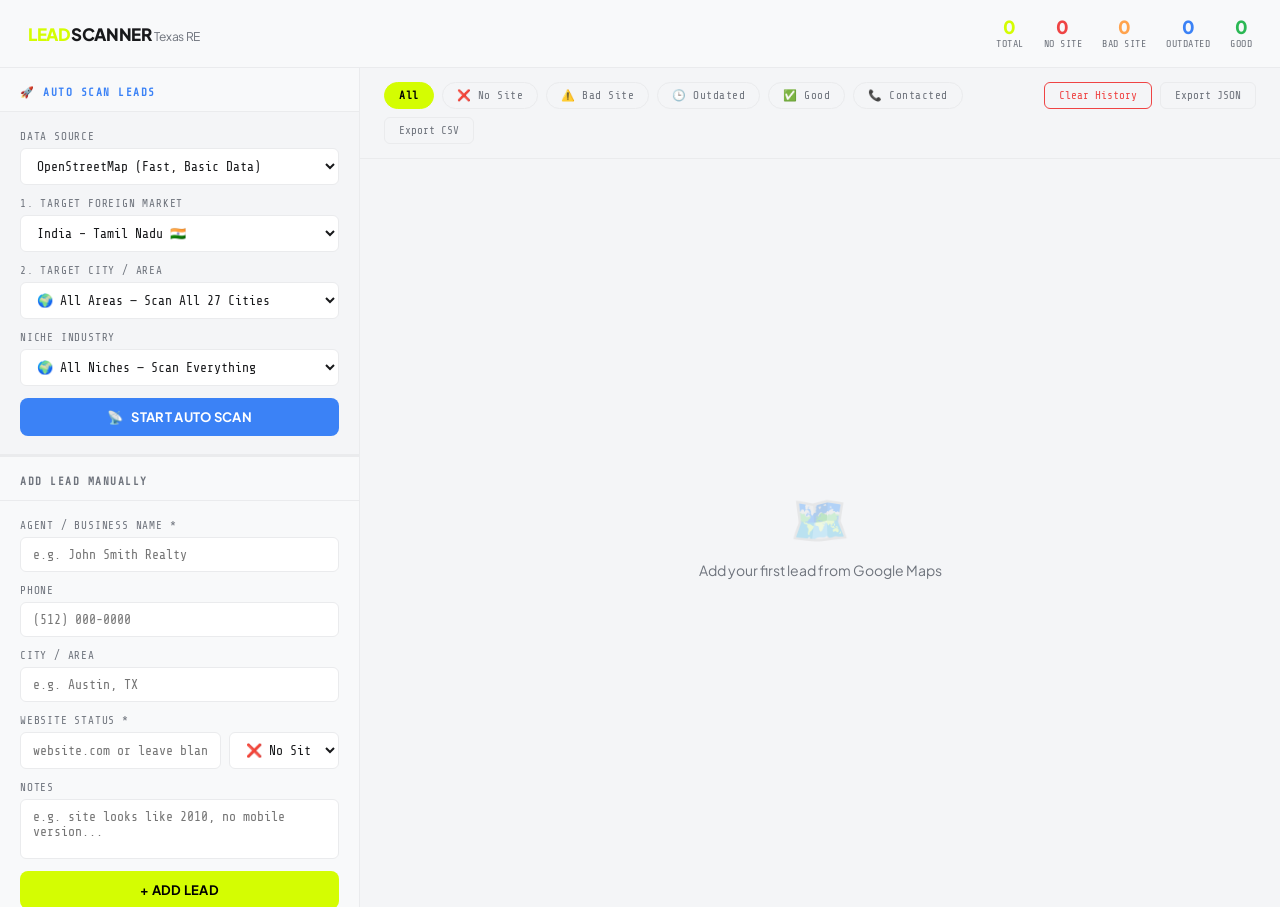
<file: re-lead-qualifier.html>
<!DOCTYPE html>
<html lang="en">
<head>
<meta charset="UTF-8">
<meta name="viewport" content="width=device-width, initial-scale=1.0">
<title>RE Lead Qualifier</title>
<link href="https://fonts.googleapis.com/css2?family=Plus+Jakarta+Sans:wght@400;600;700;800&family=Share+Tech+Mono&display=swap" rel="stylesheet">
<style>
  *, *::before, *::after { box-sizing: border-box; margin: 0; padding: 0; }

  :root {
    --bg: #f4f5f7;
    --surface: #f8f9fa;
    --card: #ffffff;
    --border: #eaebed;
    --accent: #d4fd02;
    --green: #2bb854;
    --red: #ef4444;
    --orange: #ffa34d;
    --blue: #3b82f6;
    --text: #18191b;
    --muted: #6e737c;
    --font: 'Plus Jakarta Sans', sans-serif;
    --mono: 'Share Tech Mono', monospace;
  }

  body {
    background: var(--bg);
    color: var(--text);
    font-family: var(--font);
    min-height: 100vh;
    padding: 0;
  }

  /* HEADER */
  header {
    background: var(--surface);
    border-bottom: 1px solid var(--border);
    padding: 18px 28px;
    display: flex;
    align-items: center;
    justify-content: space-between;
    position: sticky;
    top: 0;
    z-index: 100;
  }
  .logo {
    font-size: 17px;
    font-weight: 800;
    letter-spacing: -0.3px;
    color: var(--accent);
  }
  .logo span { color: var(--text); }
  .stats-bar {
    display: flex;
    gap: 20px;
  }
  .stat {
    display: flex;
    flex-direction: column;
    align-items: center;
    gap: 2px;
  }
  .stat-num {
    font-size: 18px;
    font-weight: 800;
    line-height: 1;
  }
  .stat-label {
    font-size: 10px;
    color: var(--muted);
    font-family: var(--mono);
    text-transform: uppercase;
    letter-spacing: 0.5px;
  }
  .s-green { color: var(--green); }
  .s-red { color: var(--red); }
  .s-orange { color: var(--orange); }
  .s-blue { color: var(--blue); }
  .s-accent { color: var(--accent); }

  /* LAYOUT */
  .app {
    display: grid;
    grid-template-columns: 360px 1fr;
    height: calc(100vh - 61px);
  }

  /* LEFT PANEL */
  .panel-left {
    background: var(--surface);
    border-right: 1px solid var(--border);
    display: flex;
    flex-direction: column;
    overflow: hidden;
  }

  .panel-title {
    font-size: 11px;
    font-weight: 700;
    letter-spacing: 1.5px;
    text-transform: uppercase;
    color: var(--muted);
    font-family: var(--mono);
    padding: 18px 20px 12px;
    border-bottom: 1px solid var(--border);
  }

  .form-area {
    padding: 18px 20px;
    display: flex;
    flex-direction: column;
    gap: 12px;
    border-bottom: 1px solid var(--border);
  }

  .field {
    display: flex;
    flex-direction: column;
    gap: 5px;
  }
  label {
    font-size: 11px;
    color: var(--muted);
    font-family: var(--mono);
    text-transform: uppercase;
    letter-spacing: 0.8px;
  }
  input, select, textarea {
    background: var(--card);
    border: 1px solid var(--border);
    color: var(--text);
    font-family: var(--mono);
    font-size: 13px;
    padding: 9px 12px;
    border-radius: 6px;
    outline: none;
    transition: border-color 0.15s;
    width: 100%;
  }
  input:focus, select:focus, textarea:focus {
    border-color: var(--accent);
  }
  select option { background: var(--card); }
  textarea { resize: none; height: 60px; }

  .website-row {
    display: grid;
    grid-template-columns: 1fr 110px;
    gap: 8px;
  }

  .btn-add {
    background: var(--accent);
    color: #000;
    font-family: var(--font);
    font-size: 13px;
    font-weight: 700;
    padding: 11px;
    border: none;
    border-radius: 8px;
    cursor: pointer;
    transition: opacity 0.15s, transform 0.1s;
    letter-spacing: 0.3px;
  }
  .btn-add:hover { opacity: 0.88; transform: translateY(-1px); }
  .btn-add:active { transform: translateY(0); }

  /* QUICK TIPS */
  .quick-tips {
    padding: 14px 20px;
    flex: 1;
    overflow-y: auto;
  }
  .tips-title {
    font-size: 11px;
    font-weight: 700;
    letter-spacing: 1.2px;
    text-transform: uppercase;
    color: var(--muted);
    font-family: var(--mono);
    margin-bottom: 12px;
  }
  .tip {
    display: flex;
    gap: 10px;
    margin-bottom: 10px;
    align-items: flex-start;
  }
  .tip-icon { font-size: 14px; flex-shrink: 0; margin-top: 1px; }
  .tip-text { font-size: 12px; color: var(--muted); line-height: 1.5; }
  .tip-text strong { color: var(--text); }

  /* RIGHT PANEL */
  .panel-right {
    display: flex;
    flex-direction: column;
    overflow: hidden;
  }

  /* FILTERS */
  .filter-bar {
    padding: 14px 24px;
    border-bottom: 1px solid var(--border);
    display: flex;
    gap: 8px;
    align-items: center;
    flex-wrap: wrap;
  }
  .filter-btn {
    font-family: var(--mono);
    font-size: 11px;
    padding: 6px 14px;
    border-radius: 100px;
    border: 1px solid var(--border);
    background: transparent;
    color: var(--muted);
    cursor: pointer;
    transition: all 0.15s;
    letter-spacing: 0.5px;
  }
  .filter-btn:hover { border-color: var(--accent); color: var(--accent); }
  .filter-btn.active { background: var(--accent); color: #000; border-color: var(--accent); font-weight: 700; }

  .spacer { flex: 1; }
  .btn-export {
    font-family: var(--mono);
    font-size: 11px;
    padding: 6px 14px;
    border-radius: 6px;
    border: 1px solid var(--border);
    background: transparent;
    color: var(--muted);
    cursor: pointer;
    transition: all 0.15s;
  }
  .btn-export:hover { color: var(--text); border-color: var(--text); }

  /* LEAD LIST */
  .lead-list {
    flex: 1;
    overflow-y: auto;
    padding: 16px 24px;
    display: flex;
    flex-direction: column;
    gap: 10px;
  }
  .lead-list::-webkit-scrollbar { width: 4px; }
  .lead-list::-webkit-scrollbar-track { background: transparent; }
  .lead-list::-webkit-scrollbar-thumb { background: var(--border); border-radius: 4px; }

  .empty-state {
    display: flex;
    flex-direction: column;
    align-items: center;
    justify-content: center;
    height: 100%;
    gap: 12px;
    color: var(--muted);
  }
  .empty-icon { font-size: 48px; opacity: 0.3; }
  .empty-text { font-size: 14px; }

  /* LEAD CARD */
  .lead-card {
    background: var(--card);
    border: 1px solid var(--border);
    border-radius: 10px;
    padding: 14px 16px;
    display: grid;
    grid-template-columns: 1fr auto;
    gap: 12px;
    align-items: start;
    transition: border-color 0.15s, transform 0.1s;
    animation: slideIn 0.2s ease;
  }
  @keyframes slideIn {
    from { opacity: 0; transform: translateY(-8px); }
    to { opacity: 1; transform: translateY(0); }
  }
  .lead-card:hover { border-color: #3a4050; transform: translateY(-1px); }
  .lead-card.status-no_website { border-left: 3px solid var(--red); }
  .lead-card.status-bad_website { border-left: 3px solid var(--orange); }
  .lead-card.status-outdated_website { border-left: 3px solid var(--blue); }
  .lead-card.status-good_website { border-left: 3px solid var(--green); }
  .lead-card.status-contacted { border-left: 3px solid var(--muted); }

  .lead-main {}
  .lead-name {
    font-size: 15px;
    font-weight: 700;
    margin-bottom: 4px;
  }
  .lead-meta {
    display: flex;
    flex-wrap: wrap;
    gap: 6px 14px;
    margin-bottom: 8px;
  }
  .meta-item {
    font-size: 11px;
    color: var(--muted);
    font-family: var(--mono);
    display: flex;
    align-items: center;
    gap: 4px;
  }
  .meta-item a { color: var(--blue); text-decoration: none; }
  .meta-item a:hover { text-decoration: underline; }

  .lead-notes {
    font-size: 12px;
    color: var(--muted);
    font-style: italic;
    margin-top: 4px;
  }

  .lead-actions {
    display: flex;
    flex-direction: column;
    gap: 6px;
    align-items: flex-end;
  }

  .status-badge {
    font-family: var(--mono);
    font-size: 10px;
    font-weight: 700;
    padding: 4px 10px;
    border-radius: 100px;
    letter-spacing: 0.8px;
    white-space: nowrap;
  }
  .badge-no_website { background: rgba(255,92,92,0.15); color: var(--red); }
  .badge-bad_website { background: rgba(255,159,67,0.15); color: var(--orange); }
  .badge-outdated_website { background: rgba(92,159,255,0.15); color: var(--blue); }
  .badge-good_website { background: rgba(61,220,132,0.15); color: var(--green); }
  .badge-contacted { background: rgba(107,114,128,0.15); color: var(--muted); }

  .btn-delete {
    background: transparent;
    border: 1px solid var(--border);
    color: var(--muted);
    font-size: 12px;
    padding: 4px 10px;
    border-radius: 6px;
    cursor: pointer;
    transition: all 0.15s;
    font-family: var(--mono);
  }
  .btn-delete:hover { border-color: var(--red); color: var(--red); }

  .btn-mark {
    background: transparent;
    border: 1px solid var(--border);
    color: var(--muted);
    font-size: 10px;
    padding: 4px 10px;
    border-radius: 6px;
    cursor: pointer;
    transition: all 0.15s;
    font-family: var(--mono);
    white-space: nowrap;
  }
  .btn-mark:hover { border-color: var(--green); color: var(--green); }

  .btn-email {
    display: inline-flex;
    align-items: center;
    background: transparent;
    border: 1px solid var(--border);
    color: var(--blue);
    font-size: 10px;
    padding: 4px 10px;
    border-radius: 6px;
    cursor: pointer;
    transition: all 0.15s;
    font-family: var(--mono);
    white-space: nowrap;
    text-decoration: none;
  }
  .btn-email:hover { background: rgba(92,159,255,0.1); border-color: var(--blue); }

  .btn-pitch {
    background: transparent;
    border: 1px solid var(--border);
    color: var(--accent);
    font-size: 10px;
    padding: 4px 10px;
    border-radius: 6px;
    cursor: pointer;
    transition: all 0.15s;
    font-family: var(--mono);
    white-space: nowrap;
  }
  .btn-pitch:hover { background: rgba(245,200,66,0.1); border-color: var(--accent); }

  /* PRIORITY LABEL */
  .priority-dot {
    display: inline-block;
    width: 7px;
    height: 7px;
    border-radius: 50%;
    margin-right: 5px;
  }
  .p-high { background: var(--red); }
  .p-medium { background: var(--orange); }
  .p-low { background: var(--muted); }

  /* SCROLLBAR */
  .quick-tips::-webkit-scrollbar { width: 3px; }
  .quick-tips::-webkit-scrollbar-track { background: transparent; }
  .quick-tips::-webkit-scrollbar-thumb { background: var(--border); }

  /* PROMPTS TOOLKIT */
  .prompt-section { margin-top: 20px; border-top: 1px dashed var(--border); padding-top: 18px; }
  .prompt-group { margin-bottom: 14px; }
  .prompt-group-title { font-size: 10px; color: var(--accent); font-family: var(--mono); text-transform: uppercase; letter-spacing: 1px; margin-bottom: 8px; }
  .prompt-box { background: var(--bg); border: 1px solid var(--border); border-radius: 6px; padding: 10px 12px; font-size: 11px; margin-bottom: 8px; display: flex; align-items: flex-start; justify-content: space-between; gap: 12px; }
  .prompt-text { flex: 1; font-style: italic; color: var(--muted); line-height: 1.4; }
  .btn-copy { background: var(--surface); border: 1px solid var(--border); color: var(--text); font-family: var(--mono); font-size: 9px; padding: 5px 8px; border-radius: 4px; cursor: pointer; transition: all 0.15s; text-transform: uppercase; flex-shrink: 0; }
  .btn-copy:hover { border-color: var(--accent); color: var(--accent); }
  .btn-copy.copy-success { background: var(--green); color: #000; border-color: var(--green); }
  .niche-tags { display: flex; flex-wrap: wrap; gap: 6px; }
  .niche-tag { font-size: 10px; font-family: var(--mono); color: var(--muted); background: var(--bg); padding: 4px 10px; border-radius: 100px; border: 1px solid var(--border); cursor: default; }

  @keyframes spin { 100% { transform: rotate(360deg); } }

  /* RESPONSIVE */
  @media (max-width: 800px) {
    .app {
      grid-template-columns: 1fr;
      height: auto;
    }
    .panel-left {
      border-right: none;
      border-bottom: 1px solid var(--border);
    }
  }
</style>
</head>
<body>

<header>
  <div class="logo">LEAD<span>SCANNER</span> <span style="color:var(--muted);font-size:12px;font-weight:400;">Texas RE</span></div>
  <div class="stats-bar">
    <div class="stat"><span class="stat-num s-accent" id="cnt-total">0</span><span class="stat-label">Total</span></div>
    <div class="stat"><span class="stat-num s-red" id="cnt-no">0</span><span class="stat-label">No Site</span></div>
    <div class="stat"><span class="stat-num s-orange" id="cnt-bad">0</span><span class="stat-label">Bad Site</span></div>
    <div class="stat"><span class="stat-num s-blue" id="cnt-old">0</span><span class="stat-label">Outdated</span></div>
    <div class="stat"><span class="stat-num s-green" id="cnt-good">0</span><span class="stat-label">Good</span></div>
  </div>
</header>

<div class="app">
  <!-- LEFT: INPUT FORM -->
  <div class="panel-left">
    <div class="panel-title" style="color:var(--blue);">🚀 Auto Scan Leads</div>
    <div class="form-area" style="background:var(--bg); border-bottom: 3px solid var(--border);">
      <div class="field">
        <label for="as-method">Data Source</label>
        <select id="as-method" onchange="document.getElementById('apify-token-container').style.display = this.value === 'apify' ? 'flex' : 'none'">
          <option value="osm">OpenStreetMap (Fast, Basic Data)</option>
          <option value="apify">Apify Google Maps (Deep, Needs Key)</option>
        </select>
      </div>
      <div class="field" id="apify-token-container" style="display: none;">
        <label for="as-apify-token">Apify API Token</label>
        <input type="password" id="as-apify-token" placeholder="Enter your Apify API Token" />
      </div>

      <div class="field">
        <label for="as-region">1. Target Foreign Market</label>
        <select id="as-region" onchange="updateCityDropdown()">
          <option value="in_tn">India – Tamil Nadu 🇮🇳</option>
          <option value="in_ka">India – Karnataka 🇮🇳</option>
          <option value="in_mh">India – Maharashtra 🇮🇳</option>
          <option value="in_ap">India – Andhra Pradesh 🇮🇳</option>
          <option value="in_ts">India – Telangana 🇮🇳</option>
          <option value="in_kl">India – Kerala 🇮🇳</option>
          <option value="us">United States (High Budget)</option>
          <option value="ca">Canada (Medium-High Budget)</option>
          <option value="uk">United Kingdom (Medium Budget)</option>
          <option value="au">Australia (High Budget)</option>
          <option value="ae">UAE / Dubai (Premium Budget)</option>
        </select>
      </div>
      <div class="field">
        <label for="as-city">2. Target City / Area</label>
        <select id="as-city">
          <!-- Populated by JS -->
        </select>
      </div>
      <div class="field">
        <label for="as-niche">Niche Industry</label>
        <select id="as-niche">
          <option value="__all__">🌍 All Niches — Scan Everything</option>
          <option disabled>─────────────────────</option>
          <option value="web design">Web Design Clients (No/Bad Website)</option>
          <option value="estate_agent">Real Estate Agents</option>
          <option value="property_developer">Real Estate Developers</option>
          <option value="manufacturer">Manufacturers &amp; Factories</option>
          <option value="industrial_supplier">Industrial Suppliers / Distributors</option>
          <option value="b2b_vendor">Manufacturing Suppliers / B2B Vendors</option>
          <option value="it_company">IT Companies / Software Companies</option>
          <option value="digital_marketing">Digital Marketing Agencies</option>
          <option value="consulting">Consulting Firms</option>
          <option value="accountant">Chartered Accountants / Tax Consultants</option>
          <option value="financial">Financial Consultants / Insurance Agencies</option>
          <option value="lawyer">Lawyers &amp; Law Firms</option>
          <option value="engineer">Engineering Companies</option>
          <option value="architect">Architects</option>
          <option value="interior_design">Interior Designers</option>
          <option value="construction">Construction Companies &amp; Builders</option>
          <option value="renewable_energy">Renewable Energy / Solar Companies</option>
          <option value="logistics">Logistics &amp; Transport Companies</option>
          <option value="exporters">Exporters &amp; Importers</option>
          <option value="security">Security Companies</option>
          <option value="recruitment">Recruitment / Staffing Agencies</option>
          <option value="training">Training &amp; Coaching Institutes</option>
          <option value="coworking">Coworking Spaces</option>
          <option value="travel">Travel Agencies / Tour Operators</option>
          <option value="event_management">Event Management Companies</option>
          <option value="wedding_planner">Wedding Planners</option>
          <option value="banquet_hall">Wedding Venues / Banquet Halls</option>
          <option value="hospital">Hospitals &amp; Clinics</option>
          <option value="dentist">Dentists</option>
          <option value="hotel">Hotels &amp; Resorts</option>
          <option value="school">Schools &amp; Colleges</option>
          <option value="ngo">NGOs / Foundations</option>
          <option value="gym">Gyms &amp; Fitness Centers</option>
          <option value="car_repair">Auto Repair &amp; Mechanics</option>
        </select>
      </div>
      <button class="btn-add" id="btn-scan" style="background:var(--blue); color:#fff; display:flex; align-items:center; justify-content:center; gap:8px;" onclick="autoScan()">
        <span>📡</span> START AUTO SCAN
      </button>
      <div id="scan-status" style="font-size:11px; color:var(--muted); font-family:var(--mono); margin-top:5px; display:none; text-align:center;"></div>
    </div>

    <div class="panel-title">Add Lead Manually</div>
    <div class="form-area">
      <div class="field">
        <label for="f-name">Agent / Business Name *</label>
        <input type="text" id="f-name" placeholder="e.g. John Smith Realty" />
      </div>
      <div class="field">
        <label for="f-phone">Phone</label>
        <input type="text" id="f-phone" placeholder="(512) 000-0000" />
      </div>
      <div class="field">
        <label for="f-city">City / Area</label>
        <input type="text" id="f-city" placeholder="e.g. Austin, TX" />
      </div>
      <div class="field">
        <label for="f-website">Website Status *</label>
        <div class="website-row">
          <input type="text" id="f-website" placeholder="website.com or leave blank" />
          <select id="f-status">
            <option value="no_website">❌ No Site</option>
            <option value="bad_website">⚠️ Bad Site</option>
            <option value="outdated_website">🕒 Outdated</option>
            <option value="good_website">✅ Good</option>
          </select>
        </div>
      </div>
      <div class="field">
        <label for="f-notes">Notes</label>
        <textarea id="f-notes" placeholder="e.g. site looks like 2010, no mobile version..."></textarea>
      </div>
      <button class="btn-add" id="btn-add-main" onclick="addLead()">+ ADD LEAD</button>
    </div>

    <div class="quick-tips">
      <div class="tips-title">🎯 What to Look For</div>
      <div class="tip"><span class="tip-icon">❌</span><div class="tip-text"><strong>No Website</strong> — Best leads. They need you most. Check if GMB has only a phone number.</div></div>
      <div class="tip"><span class="tip-icon">⚠️</span><div class="tip-text"><strong>Bad Website</strong> — Broken links, no SSL (http://), ugly design, not mobile-friendly.</div></div>
      <div class="tip"><span class="tip-icon">🕒</span><div class="tip-text"><strong>Outdated</strong> — Copyright says 2015–2020, listings not updated, old phone/address.</div></div>
      <div class="tip"><span class="tip-icon">📍</span><div class="tip-text"><strong>Speed tip</strong> — Open 10 GMB tabs at once, scan each for website link. No link = instant lead.</div></div>
      <div class="tip"><span class="tip-icon">⭐</span><div class="tip-text"><strong>Bonus</strong> — Agents with 4+ stars but bad web presence = highly motivated prospects.</div></div>
      <div class="tip"><span class="tip-icon">📞</span><div class="tip-text"><strong>Reach out</strong> — Mention you found them on Google Maps and noticed their web presence needs work. Very specific = higher reply rate.</div></div>
      
      <!-- NEW: PROMPTS TOOLKIT -->
      <div class="prompt-section">
        <div class="tips-title" style="margin-bottom: 16px;">📋 Search Prompts</div>
        
        <div class="prompt-group">
          <div class="prompt-group-title">Map Search (Ask Maps)</div>
          <div class="prompt-box">
            <div class="prompt-text">"Show me real estate agents in [City, Country] who have no website or outdated website. List their business name, phone number, address and website if available."</div>
            <button class="btn-copy" onclick="copyPrompt(this)">Copy</button>
          </div>
        </div>

        <div class="prompt-group">
          <div class="prompt-group-title">Bulk Search (Google)</div>
          <div class="prompt-box">
            <div class="prompt-text">"real estate agents in [City] [Country] with no website contact details phone number"</div>
            <button class="btn-copy" onclick="copyPrompt(this)">Copy</button>
          </div>
        </div>

        <div class="prompt-group">
          <div class="prompt-group-title">Top Country Targets</div>
          <div class="prompt-box">
            <div class="prompt-text">"Real estate agents Lubbock Texas no website phone number address list"</div>
            <button class="btn-copy" onclick="copyPrompt(this)">Copy</button>
          </div>
          <div class="prompt-box">
            <div class="prompt-text">"Real estate brokers Brampton Ontario Canada no website contact details"</div>
            <button class="btn-copy" onclick="copyPrompt(this)">Copy</button>
          </div>
          <div class="prompt-box">
            <div class="prompt-text">"Estate agents Birmingham UK no website phone number"</div>
            <button class="btn-copy" onclick="copyPrompt(this)">Copy</button>
          </div>
          <div class="prompt-box">
            <div class="prompt-text">"Real estate agents Darwin Australia no website contact"</div>
            <button class="btn-copy" onclick="copyPrompt(this)">Copy</button>
          </div>
          <div class="prompt-box">
            <div class="prompt-text">"Real estate brokers Sharjah UAE no website phone"</div>
            <button class="btn-copy" onclick="copyPrompt(this)">Copy</button>
          </div>
        </div>

        <div class="prompt-group">
          <div class="prompt-group-title">Power Tip: Swap Niches</div>
          <div class="niche-tags">
            <span class="niche-tag">plumbers</span>
            <span class="niche-tag">dentists</span>
            <span class="niche-tag">law firms</span>
            <span class="niche-tag">restaurants</span>
            <span class="niche-tag">hair salons</span>
          </div>
        </div>
      </div>

      <!-- NEW: LEAD GENERATION AUTO -->
      <div class="prompt-section">
        <div class="tips-title" style="margin-bottom: 16px; color: var(--blue);">🔍 Lead Gen (AUTO)</div>
        
        <div class="prompt-group">
          <div class="prompt-group-title">Goal</div>
          <div style="font-size: 12px; color: var(--text); margin-bottom: 12px; line-height: 1.4;">Get new leads daily without manual work.</div>
          
          <div class="prompt-group-title">How to execute</div>
          <div class="prompt-box" style="flex-direction: column; gap: 8px;">
            <div style="font-size: 11px; color: var(--muted);">Use custom scrapers OR tools like:</div>
            <div class="niche-tags" style="margin-bottom: 2px;">
              <a href="https://apify.com/store" target="_blank" class="niche-tag" style="background: var(--surface); color: var(--text); border-color: var(--blue); text-decoration: none; transition: 0.2s;">Apify ↗</a>
              <a href="https://outscraper.com/google-maps-scraper/" target="_blank" class="niche-tag" style="background: var(--surface); color: var(--text); border-color: var(--blue); text-decoration: none; transition: 0.2s;">Outscraper ↗</a>
            </div>
          </div>
        </div>

        <div class="prompt-group">
          <div class="prompt-group-title">Automation Flow</div>
          <div class="prompt-box" style="display: block;">
            <div style="font-size: 11px; color: var(--text); display: flex; align-items: center; gap: 8px; flex-wrap: wrap;">
               <span style="white-space: nowrap;">⏱️ Run daily</span> 
               <span style="color:var(--muted);">&rarr;</span> 
               <span style="color: var(--green); white-space: nowrap;">📊 Export to Google Sheets</span>
            </div>
          </div>
        </div>

        <div class="prompt-group">
          <div class="prompt-group-title">👉 Expected Output</div>
          <div class="niche-tags">
            <span class="niche-tag">Name</span>
            <span class="niche-tag">Email</span>
            <span class="niche-tag">Website</span>
            <span class="niche-tag">Phone</span>
            <span class="niche-tag">City</span>
            <span class="niche-tag">Status</span>
            <span class="niche-tag">Notes</span>
            <span class="niche-tag">Maps Link</span>
          </div>
        </div>
      </div>
    </div>
  </div>

  <!-- RIGHT: LEAD LIST -->
  <div class="panel-right">
    <div class="filter-bar">
      <button class="filter-btn active" onclick="setFilter('all', this)">All</button>
      <button class="filter-btn" onclick="setFilter('no_website', this)">❌ No Site</button>
      <button class="filter-btn" onclick="setFilter('bad_website', this)">⚠️ Bad Site</button>
      <button class="filter-btn" onclick="setFilter('outdated_website', this)">🕒 Outdated</button>
      <button class="filter-btn" onclick="setFilter('good_website', this)">✅ Good</button>
      <button class="filter-btn" onclick="setFilter('contacted', this)">📞 Contacted</button>
      <div class="spacer"></div>
      <button class="btn-export" onclick="clearAllLeads()" style="border-color:var(--red); color:var(--red);">Clear History</button>
      <button class="btn-export" onclick="exportJSON()">Export JSON</button>
      <button class="btn-export" onclick="exportCSV()">Export CSV</button>
    </div>
    <div class="lead-list" id="lead-list">
      <div class="empty-state">
        <div class="empty-icon">🗺️</div>
        <div class="empty-text">Add your first lead from Google Maps</div>
      </div>
    </div>
  </div>
</div>

<script>
  const escapeHTML = (str) => {
    if (!str) return '';
    return String(str).replace(/[&<>'"]/g, tag => ({
        '&': '&amp;',
        '<': '&lt;',
        '>': '&gt;',
        "'": '&#39;',
        '"': '&quot;'
    }[tag] || tag));
  };

  let leads = JSON.parse(localStorage.getItem('re_leads') || '[]');
  
  // Data Migration: Correct any old leads marked 'outdated_website' just because they use http://
  let needsSave = false;
  leads.forEach(l => {
    if (l.status === 'outdated_website' && l.website && l.website.startsWith('http://') && !l.website.includes('.business.site')) {
      l.status = 'bad_website';
      needsSave = true;
    }
  });
  if (needsSave) {
    localStorage.setItem('re_leads', JSON.stringify(leads));
  }

  let currentFilter = 'all';

  const STATUS_LABELS = {
    no_website: '❌ NO WEBSITE',
    bad_website: '⚠️ BAD SITE',
    outdated_website: '🕒 OUTDATED',
    good_website: '✅ GOOD SITE',
    contacted: '📞 CONTACTED'
  };

  const NICHES = {
    'web design':          '(amenity~".|office~".")(if: is_tag("name"))',
    'estate_agent':        'office="estate_agent"',
    'property_developer':  'office~"property_management|real_estate_developer"',
    'manufacturer':        'industrial="factory"',
    'industrial_supplier': 'industrial="supplier"',
    'b2b_vendor':          'shop="wholesale"',
    'it_company':          'office="it"',
    'digital_marketing':   'office~"advertising_agency|marketing"',
    'consulting':          'office="consulting"',
    'accountant':          'office~"accountant|tax_advisor"',
    'financial':           'office~"financial|insurance"',
    'lawyer':              'office="lawyer"',
    'engineer':            'office="engineer"',
    'architect':           'office="architect"',
    'interior_design':     'office="interior_design"',
    'construction':        'craft~"builder|construction"',
    'renewable_energy':    'office="energy_supplier"',
    'logistics':           'office="logistics"',
    'exporters':           'office="logistics"',
    'security':            'office="security"',
    'recruitment':         'office="employment_agency"',
    'training':            'office="educational_institution"',
    'coworking':           'office="coworking"',
    'travel':              'shop="travel_agency"',
    'event_management':    'office="event_management"',
    'wedding_planner':     'office="event_management"',
    'banquet_hall':        'amenity="events_venue"',
    'hospital':            'amenity="hospital"',
    'dentist':             'amenity="dentist"',
    'hotel':               'tourism="hotel"',
    'school':              'amenity~"school|college|university"',
    'ngo':                 'office~"ngo|foundation"',
    'gym':                 'leisure="fitness_centre"',
    'car_repair':          'shop="car_repair"'
  };

  // Robust Overpass endpoints to try in order
  const OVERPASS_ENDPOINTS = [
    'https://overpass-api.de/api/interpreter',
    'https://overpass.kumi.systems/api/interpreter',
    'https://maps.mail.ru/osm/tools/overpass/api/interpreter'
  ];

  async function fetchOverpass(query) {
    for (const endpoint of OVERPASS_ENDPOINTS) {
      try {
        const res = await fetch(endpoint, {
          method: 'POST',
          headers: { 'Content-Type': 'application/x-www-form-urlencoded' },
          body: 'data=' + encodeURIComponent(query),
          signal: AbortSignal.timeout(30000)
        });
        if (res.ok) return await res.json();
      } catch(e) { /* try next endpoint */ }
    }
    throw new Error('All Overpass API endpoints failed. Check your internet connection.');
  }

  // Geocode city name to bounding box via Nominatim
  async function geocodeCity(cityName) {
    const cleanCity = cityName.split(',')[0].trim(); // "Chennai" from "Chennai, Tamil Nadu"
    const url = `https://nominatim.openstreetmap.org/search?q=${encodeURIComponent(cityName)}&format=json&limit=1&addressdetails=0`;
    const res = await fetch(url, { headers: { 'Accept-Language': 'en' } });
    if (!res.ok) throw new Error('Geocoding failed');
    const results = await res.json();
    if (!results.length) throw new Error(`City "${cleanCity}" not found on OpenStreetMap. Try a different city.`);
    const { boundingbox } = results[0]; // [minlat, maxlat, minlon, maxlon]
    return { bb: boundingbox, name: cleanCity };
  }

  async function autoScan() {
    const method = document.getElementById('as-method') ? document.getElementById('as-method').value : 'osm';
    const city = document.getElementById('as-city').value.trim();
    const nicheKey = document.getElementById('as-niche').value;
    const nicheText = document.getElementById('as-niche').options[document.getElementById('as-niche').selectedIndex].text;
    
    if (!city) { document.getElementById('as-city').focus(); return; }

    const btn = document.getElementById('btn-scan');
    const status = document.getElementById('scan-status');
    btn.disabled = true;
    btn.innerHTML = `<span class="spinner" style="display:inline-block; animation:spin 1s linear infinite;">⏳</span> SCANNING...`;
    status.style.display = 'block';

    try {
      if (method === 'apify') {
        const token = document.getElementById('as-apify-token').value.trim();
        if(!token) throw new Error('Apify API token is required.');

        status.textContent = 'Starting Apify Google Maps Actor...';

        let searchArray = [];
        if (nicheKey === '__all__') {
           const opts = document.getElementById('as-niche').options;
           for (let i=0; i<opts.length; i++) {
             if (opts[i].value && opts[i].value !== '__all__' && opts[i].value !== 'web design' && !opts[i].disabled) {
               searchArray.push(`${opts[i].text} in ${city}`);
             }
           }
        } else {
           searchArray = [`${nicheText} in ${city}`];
        }

        const runRes = await fetch('https://api.apify.com/v2/acts/compass~crawler-google-places/runs?token=' + token, {
          method: 'POST',
          headers: { 'Content-Type': 'application/json' },
          body: JSON.stringify({
            searchStringsArray: searchArray,
            maxCrawledPlacesPerSearch: 15,
            language: "en",
            maxImages: 0,
            maxReviews: 0,
            scrapeReviewerName: false,
            scrapeReviewUrl: false,
            scrapeResponseFromOwnerText: false,
            allPlacesNoSearchAction: ""
          })
        });
        
        if (!runRes.ok) throw new Error('Failed to start Apify run.');
        const runData = await runRes.json();
        const runId = runData.data.id;

        status.textContent = 'Action running... (takes 30s-1m)';
        let runStatus = 'RUNNING';
        let statusCheckData;
        
        while (runStatus !== 'SUCCEEDED' && runStatus !== 'FAILED') {
          await new Promise(r => setTimeout(r, 5000));
          const checkRes = await fetch(`https://api.apify.com/v2/acts/compass~crawler-google-places/runs/${runId}?token=${token}`);
          statusCheckData = await checkRes.json();
          runStatus = statusCheckData.data.status;
          if (runStatus === 'RUNNING') status.textContent = 'Still scraping places...';
        }

        if (runStatus !== 'SUCCEEDED') throw new Error('Apify run failed. Check API logs.');

        status.textContent = 'Fetching results...';
        const datasetId = statusCheckData.data.defaultDatasetId;
        const dsRes = await fetch(`https://api.apify.com/v2/datasets/${datasetId}/items?token=${token}`);
        const items = await dsRes.json();

        let added = 0;
        for (const el of items) {
          if (!el.title) continue;
          
          const existName = leads.find(l => l.name.toLowerCase() === el.title.toLowerCase() && l.city.toLowerCase().includes(city.toLowerCase()));
          if (existName) continue;

          let siteStatus = 'no_website';
          let website = el.website || '';
          
          if (website) {
            if (website.includes('.business.site')) siteStatus = 'outdated_website';
            else if (website.startsWith('http://') || website.includes('facebook') || website.includes('instagram')) siteStatus = 'bad_website';
            else siteStatus = 'good_website';
            
            if (!website.startsWith('http')) website = 'https://' + website;
          }

          let score = el.totalScore ? `${el.totalScore}⭐` : 'No rating';
          let revs = el.reviewsCount || 0;

          const lead = {
            id: Date.now() + Math.random(),
            name: el.title,
            phone: el.phoneUnformatted || el.phone || '',
            city: el.city || city,
            website: website,
            status: siteStatus,
            niche: nicheText,
            notes: `Auto-scanned via Apify (${score}, ${revs} reviews).`,
            addedAt: new Date().toLocaleDateString()
          };
          leads.unshift(lead);
          added++;
        }
        
        save();
        render();
        status.style.color = 'var(--green)';
        status.textContent = `Apify scan complete! ✨ Added ${added} new leads.`;

      } else {
        // OSM via Overpass with Nominatim geocoding
        const region = document.getElementById('as-region').value;
        const isAllAreas = city === '__all__';
        const citiesToScan = isAllAreas ? REGION_CITIES[region] : [city];
        const totalCities = citiesToScan.length;
        let grandTotal = 0;

        for (let ci = 0; ci < citiesToScan.length; ci++) {
          const currentCity = citiesToScan[ci];
          const progressLabel = isAllAreas ? ` (${ci + 1}/${totalCities})` : '';
          status.textContent = `🌐 Locating ${currentCity.split(',')[0]}...${progressLabel}`;

          let bb, cleanCity;
          try {
            const geo = await geocodeCity(currentCity);
            bb = geo.bb;
            cleanCity = geo.name;
          } catch(geoErr) {
            status.textContent = `⚠️ Skipping ${currentCity.split(',')[0]}: not found.${progressLabel}`;
            await new Promise(r => setTimeout(r, 800));
            continue;
          }

          const [minLat, maxLat, minLon, maxLon] = bb;
          const bbox = `${minLat},${minLon},${maxLat},${maxLon}`;

          let osmQuery;
          if (nicheKey === '__all__') {
            let inner = '';
            Object.values(NICHES).forEach(s => {
              if (s.includes('is_tag')) return;
              inner += `  node[${s}]["name"](${bbox});\n  way[${s}]["name"](${bbox});\n`;
            });
            osmQuery = `[out:json][timeout:90];\n(\n${inner});\nout center 60;`;
          } else if (nicheKey === 'web design') {
            osmQuery = `[out:json][timeout:30];
(
  node["name"]["amenity"](${bbox});
  node["name"]["shop"](${bbox});
  node["name"]["office"](${bbox});
  way["name"]["amenity"](${bbox});
  way["name"]["shop"](${bbox});
  way["name"]["office"](${bbox});
);
out center 60;`;
          } else {
            const nicheSelector = NICHES[nicheKey];
            osmQuery = `[out:json][timeout:30];
(
  node[${nicheSelector}]["name"](${bbox});
  way[${nicheSelector}]["name"](${bbox});
);
out center 60;`;
          }

          status.textContent = `📡 Scanning ${cleanCity}...${progressLabel} (${grandTotal} leads so far)`;

          let data;
          try {
            data = await fetchOverpass(osmQuery);
          } catch(fetchErr) {
            status.textContent = `⚠️ Skipping ${cleanCity}: API error.${progressLabel}`;
            await new Promise(r => setTimeout(r, 800));
            continue;
          }

          let cityAdded = 0;
          if (data.elements && data.elements.length > 0) {
            for (const el of data.elements) {
              if (!el.tags || !el.tags.name) continue;
              if (nicheKey === 'web design' && el.tags.website && !el.tags.website.includes('facebook') && !el.tags.website.includes('.business.site')) continue;
              const exists = leads.find(l => l.name.toLowerCase() === el.tags.name.toLowerCase() && l.city.toLowerCase().includes(cleanCity.toLowerCase()));
              if (exists) continue;

              let siteStatus = 'no_website';
              let website = el.tags.website || el.tags['contact:website'] || '';
              if (website) {
                if (website.includes('.business.site')) siteStatus = 'outdated_website';
                else if (website.startsWith('http://') || website.includes('facebook') || website.includes('instagram')) siteStatus = 'bad_website';
                else siteStatus = 'good_website';
                if (!website.startsWith('http')) website = 'https://' + website;
              }
              leads.unshift({
                id: Date.now() + Math.random(),
                name: el.tags.name,
                phone: el.tags.phone || el.tags['contact:phone'] || el.tags['contact:mobile'] || '',
                city: currentCity,
                website,
                status: siteStatus,
                niche: nicheText,
                notes: `Auto-scanned via OSM — ${currentCity}.`,
                addedAt: new Date().toLocaleDateString()
              });
              cityAdded++;
              grandTotal++;
            }
          }
          save();
          render();
          status.textContent = `✅ ${cleanCity}: +${cityAdded} leads${progressLabel} | Total: ${grandTotal}`;
          // Small delay between cities to respect API rate limits
          if (ci < citiesToScan.length - 1) await new Promise(r => setTimeout(r, 1500));
        }

        status.style.color = 'var(--green)';
        const cityLabel = isAllAreas ? `all ${totalCities} cities` : city.split(',')[0];
        status.textContent = `🎉 Done! Added ${grandTotal} new leads from ${cityLabel}.`;
      }
    } catch (e) {
      console.error(e);
      status.style.color = 'var(--red)';
      status.textContent = e.message || 'Error during scan. Try again.';
    }

    btn.disabled = false;
    btn.innerHTML = `<span>📡</span> START AUTO SCAN`;
    setTimeout(() => { status.style.color = 'var(--muted)'; }, 5000);
  }
  let editingLeadId = null;

  function save() {
    localStorage.setItem('re_leads', JSON.stringify(leads));
  }

  function addLead() {
    const name = document.getElementById('f-name').value.trim();
    if (!name) { document.getElementById('f-name').focus(); return; }

    const leadData = {
      name,
      phone: document.getElementById('f-phone').value.trim(),
      city: document.getElementById('f-city').value.trim(),
      website: document.getElementById('f-website').value.trim(),
      status: document.getElementById('f-status').value,
      notes: document.getElementById('f-notes').value.trim(),
    };

    if (editingLeadId) {
      const idx = leads.findIndex(l => l.id === editingLeadId);
      if (idx !== -1) {
        leads[idx] = { ...leads[idx], ...leadData };
      }
      editingLeadId = null;
      
      const btnAdd = document.getElementById('btn-add-main');
      btnAdd.textContent = '+ ADD LEAD';
      btnAdd.style.background = 'var(--accent)';
      btnAdd.style.color = '#000';
    } else {
      leads.unshift({
        id: Date.now(),
        ...leadData,
        addedAt: new Date().toLocaleDateString()
      });
    }

    save();
    render();

    // Clear form
    ['f-name','f-phone','f-city','f-website','f-notes'].forEach(id => document.getElementById(id).value = '');
    document.getElementById('f-status').value = 'no_website';
    document.getElementById('f-name').focus();
  }

  function deleteLead(id) {
    leads = leads.filter(l => l.id !== id);
    save();
    render();
  }

  function markContacted(id) {
    const lead = leads.find(l => l.id === id);
    if (lead) { lead.status = 'contacted'; save(); render(); }
  }

  function setFilter(f, btn) {
    currentFilter = f;
    document.querySelectorAll('.filter-btn').forEach(b => b.classList.remove('active'));
    btn.classList.add('active');
    render();
  }

  function render() {
    const list = document.getElementById('lead-list');
    const filtered = currentFilter === 'all' ? leads : leads.filter(l => l.status === currentFilter);

    // Update stats
    document.getElementById('cnt-total').textContent = leads.length;
    document.getElementById('cnt-no').textContent = leads.filter(l=>l.status==='no_website').length;
    document.getElementById('cnt-bad').textContent = leads.filter(l=>l.status==='bad_website').length;
    document.getElementById('cnt-old').textContent = leads.filter(l=>l.status==='outdated_website').length;
    document.getElementById('cnt-good').textContent = leads.filter(l=>l.status==='good_website').length;

    if (filtered.length === 0) {
      list.innerHTML = `<div class="empty-state"><div class="empty-icon">🗺️</div><div class="empty-text">${leads.length === 0 ? 'Add your first lead from Google Maps' : 'No leads in this category'}</div></div>`;
      return;
    }

    list.innerHTML = filtered.map(l => {
      const eName = escapeHTML(l.name);
      const ePhone = escapeHTML(l.phone);
      const eCity = escapeHTML(l.city);
      const eWebsite = escapeHTML(l.website);
      const eNotes = escapeHTML(l.notes);

      return `
      <div class="lead-card status-${l.status}">
        <div class="lead-main">
          <div class="lead-name">${eName}</div>
          <div class="lead-meta">
            ${ePhone ? `<span class="meta-item">📞 ${ePhone}</span>` : ''}
            ${eCity ? `<span class="meta-item">📍 ${eCity}</span>` : ''}
            ${eWebsite ? `<span class="meta-item">🌐 <a href="https://${eWebsite.replace(/^https?:\/\//,'')}" target="_blank">${eWebsite}</a></span>` : '<span class="meta-item">🌐 No website</span>'}
            <span class="meta-item">🗺️ <a href="https://www.google.com/maps/search/?api=1&query=${encodeURIComponent(l.name + (l.city ? ' ' + l.city : ''))}" target="_blank">Google Maps</a></span>
            <span class="meta-item">🗓 ${escapeHTML(l.addedAt)}</span>
          </div>
          ${eNotes ? `<div class="lead-notes">"${eNotes}"</div>` : ''}
        </div>
        <div class="lead-actions">
          <span class="status-badge badge-${l.status}">${STATUS_LABELS[l.status]}</span>
          <a class="btn-email" href="${eWebsite ? `https://hunter.io/search?query=${encodeURIComponent(eWebsite.replace(/^https?:\/\//,''))}` : `https://www.google.com/search?q=${encodeURIComponent('"' + l.name + '" "@gmail.com" OR email')}`}" target="_blank">🔍 Find Email</a>
          <button class="btn-pitch" onclick="draftPitch(${l.id}, this)">✉️ Draft Pitch</button>
          ${l.status !== 'contacted' ? `<button class="btn-mark" onclick="markContacted(${l.id})">Mark Contacted</button>` : ''}
          <button class="btn-mark" onclick="editLead(${l.id})" style="border-color:var(--text); color:var(--text);">Edit</button>
          <button class="btn-delete" onclick="deleteLead(${l.id})">Remove</button>
        </div>
      </div>
    `}).join('');
  }

  function editLead(id) {
    const lead = leads.find(l => l.id === id);
    if (!lead) return;
    
    document.getElementById('f-name').value = lead.name;
    document.getElementById('f-phone').value = lead.phone || '';
    document.getElementById('f-city').value = lead.city || '';
    
    let websiteVal = lead.website || '';
    if (websiteVal.startsWith('https://')) websiteVal = websiteVal.replace('https://', '');
    if (websiteVal.startsWith('http://')) websiteVal = websiteVal.replace('http://', '');
    document.getElementById('f-website').value = websiteVal;
    
    document.getElementById('f-status').value = lead.status;
    document.getElementById('f-notes').value = lead.notes || '';
    
    editingLeadId = id;
    
    const btnAdd = document.getElementById('btn-add-main');
    btnAdd.textContent = 'UPDATE LEAD';
    btnAdd.style.background = 'var(--text)';
    btnAdd.style.color = '#000';
    
    window.scrollTo({top: 0, behavior: 'smooth'});
  }

  function exportCSV() {
    if (!leads.length) return;
    const headers = ['ID', 'Name', 'Email', 'Niche', 'Phone', 'City', 'Website', 'Status', 'Notes', 'Maps Link', 'Added'];
    const rows = leads.map(l => {
      const mapsLink = `https://www.google.com/maps/search/?api=1&query=${encodeURIComponent(l.name + (l.city ? ' ' + l.city : ''))}`;
      const email = ''; // Placeholder for email
      return [l.id, l.name, email, l.niche, l.phone, l.city, l.website, l.status, l.notes, mapsLink, l.addedAt].map(v => `"${(v||'').toString().replace(/"/g,'""').replace(/\n|\r/g, ' ')}"`);
    });
    const csv = [headers, ...rows].map(r => r.join(',')).join('\n');
    const a = document.createElement('a');
    a.href = 'data:text/csv;charset=utf-8,' + encodeURIComponent(csv);
    a.download = 'texas_re_leads.csv';
    a.click();
  }

  function exportJSON() {
    if (!leads.length) return;
    const json = JSON.stringify(leads, null, 2);
    const a = document.createElement('a');
    a.href = 'data:application/json;charset=utf-8,' + encodeURIComponent(json);
    a.download = 'texas_re_leads.json';
    a.click();
  }

  function clearAllLeads() {
    if (confirm('Are you sure you want to delete all leads? This cannot be undone.')) {
      leads = [];
      save();
      render();
    }
  }

  function copyPrompt(btn) {
    const text = btn.previousElementSibling.textContent;
    navigator.clipboard.writeText(text).then(() => {
      const originalText = btn.textContent;
      btn.textContent = 'Copied!';
      btn.classList.add('copy-success');
      setTimeout(() => {
        btn.textContent = originalText;
        btn.classList.remove('copy-success');
      }, 1500);
    });
  }

  const REGION_CITIES = {
    // India – Tamil Nadu
    in_tn: [
      'Chennai, Tamil Nadu', 'Coimbatore, Tamil Nadu', 'Madurai, Tamil Nadu',
      'Tiruchirappalli, Tamil Nadu', 'Salem, Tamil Nadu', 'Tirunelveli, Tamil Nadu',
      'Tiruppur, Tamil Nadu', 'Vellore, Tamil Nadu', 'Erode, Tamil Nadu',
      'Thoothukkudi, Tamil Nadu', 'Dindigul, Tamil Nadu', 'Thanjavur, Tamil Nadu',
      'Ranipet, Tamil Nadu', 'Sivakasi, Tamil Nadu', 'Karur, Tamil Nadu',
      'Nagapattinam, Tamil Nadu', 'Kanchipuram, Tamil Nadu', 'Kumbakonam, Tamil Nadu',
      'Cuddalore, Tamil Nadu', 'Villupuram, Tamil Nadu', 'Nagercoil, Tamil Nadu',
      'Pollachi, Tamil Nadu', 'Hosur, Tamil Nadu', 'Chengalpattu, Tamil Nadu',
      'Krishnagiri, Tamil Nadu', 'Dharmapuri, Tamil Nadu', 'Namakkal, Tamil Nadu'
    ],
    // India – Karnataka
    in_ka: [
      'Bengaluru, Karnataka', 'Mysuru, Karnataka', 'Hubli, Karnataka',
      'Mangaluru, Karnataka', 'Belagavi, Karnataka', 'Kalaburagi, Karnataka',
      'Ballari, Karnataka', 'Davangere, Karnataka', 'Shivamogga, Karnataka',
      'Tumakuru, Karnataka', 'Udupi, Karnataka', 'Hassan, Karnataka'
    ],
    // India – Maharashtra
    in_mh: [
      'Mumbai, Maharashtra', 'Pune, Maharashtra', 'Nagpur, Maharashtra',
      'Nashik, Maharashtra', 'Aurangabad, Maharashtra', 'Solapur, Maharashtra',
      'Kolhapur, Maharashtra', 'Thane, Maharashtra', 'Navi Mumbai, Maharashtra'
    ],
    // India – Andhra Pradesh
    in_ap: [
      'Visakhapatnam, Andhra Pradesh', 'Vijayawada, Andhra Pradesh', 'Guntur, Andhra Pradesh',
      'Nellore, Andhra Pradesh', 'Kurnool, Andhra Pradesh', 'Tirupati, Andhra Pradesh',
      'Rajahmundry, Andhra Pradesh', 'Kakinada, Andhra Pradesh', 'Anantapur, Andhra Pradesh'
    ],
    // India – Telangana
    in_ts: [
      'Hyderabad, Telangana', 'Warangal, Telangana', 'Nizamabad, Telangana',
      'Karimnagar, Telangana', 'Khammam, Telangana', 'Ramagundam, Telangana'
    ],
    // India – Kerala
    in_kl: [
      'Kochi, Kerala', 'Thiruvananthapuram, Kerala', 'Kozhikode, Kerala',
      'Thrissur, Kerala', 'Kollam, Kerala', 'Palakkad, Kerala',
      'Malappuram, Kerala', 'Kannur, Kerala', 'Kottayam, Kerala'
    ],
    us: ['Austin, Texas', 'Dallas, Texas', 'Miami, Florida', 'Denver, Colorado', 'Seattle, Washington', 'Atlanta, Georgia', 'Phoenix, Arizona'],
    ca: ['Toronto, Ontario', 'Vancouver, BC', 'Calgary, Alberta', 'Ottawa, Ontario', 'Montreal, Quebec'],
    uk: ['London', 'Birmingham', 'Manchester', 'Bristol', 'Leeds', 'Peterborough'],
    au: ['Sydney', 'Melbourne', 'Brisbane', 'Perth', 'Adelaide'],
    ae: ['Dubai', 'Abu Dhabi', 'Sharjah']
  };

  function updateCityDropdown() {
    const region = document.getElementById('as-region').value;
    const citySelect = document.getElementById('as-city');
    citySelect.innerHTML = '';

    // "All Areas" option at the top
    const allOpt = document.createElement('option');
    allOpt.value = '__all__';
    const cityCount = REGION_CITIES[region].length;
    allOpt.textContent = `🌍 All Areas — Scan All ${cityCount} Cities`;
    citySelect.appendChild(allOpt);

    // Divider
    const divOpt = document.createElement('option');
    divOpt.disabled = true;
    divOpt.textContent = '─────────────────────';
    citySelect.appendChild(divOpt);

    REGION_CITIES[region].forEach(city => {
      const opt = document.createElement('option');
      opt.value = city; // keep full name e.g. "Chennai, Tamil Nadu"
      opt.textContent = city;
      citySelect.appendChild(opt);
    });
  }

  function draftPitch(id, btn) {
    const lead = leads.find(l => l.id === id);
    if (!lead) return;
    
    let subject = `Quick question about ${lead.name}`;
    let body = `Hi there,\n\nI was doing some research on businesses in ${lead.city} and came across ${lead.name} on Google Maps.\n\n`;
    
    if (lead.status === 'no_website') {
      body += `I noticed you have great reviews but no website linked. Since many foreign clients search online before calling, you might be losing some high-budget inquiries to competitors.\n\nI run a web solutions company called Eantrax, and we specialize in building highly converting websites that turn searchers into paying clients. \n\nAre you open to a quick 5-min chat about getting a professional site set up?`;
    } else if (lead.status === 'bad_website' || lead.status === 'outdated_website') {
      body += `I checked out your website and noticed it might be a bit outdated and missing out on mobile traffic. In 2026, a premium brand presence is crucial for landing high-budget clients.\n\nI run a web solutions company called Eantrax, and we specialize in upgrading sites to be cinematic, high-converting lead machines without the hassle.\n\nWould you be open to a quick 5-min chat about how we can modernize your online presence?`;
    } else {
      body += `I checked out your website, and while it looks good, there are always opportunities to optimize for faster load times and better conversion rates.\n\nI run Eantrax, a web solutions agency, and we help businesses scale using high-end tech.\n\nLet me know if you'd be open to connecting!`;
    }
    
    body += `\n\nBest,\nEaswar\nFounder, Eantrax.com`;
    
    const textToCopy = `Subject: ${subject}\n\n${body}`;
    navigator.clipboard.writeText(textToCopy).then(() => {
      const originalText = btn.textContent;
      btn.textContent = '✅ Copied!';
      btn.style.background = 'var(--green)';
      btn.style.color = '#000';
      setTimeout(() => {
        btn.textContent = originalText;
        btn.style.background = 'transparent';
        btn.style.color = 'var(--accent)';
      }, 2000);
    });
  }

  // Enter key shortcut
  document.addEventListener('keydown', e => {
    if (e.key === 'Enter' && e.ctrlKey) addLead();
  });

  updateCityDropdown(); // Populate initial US cities
  render();
</script>
</body>
</html>
</file>
